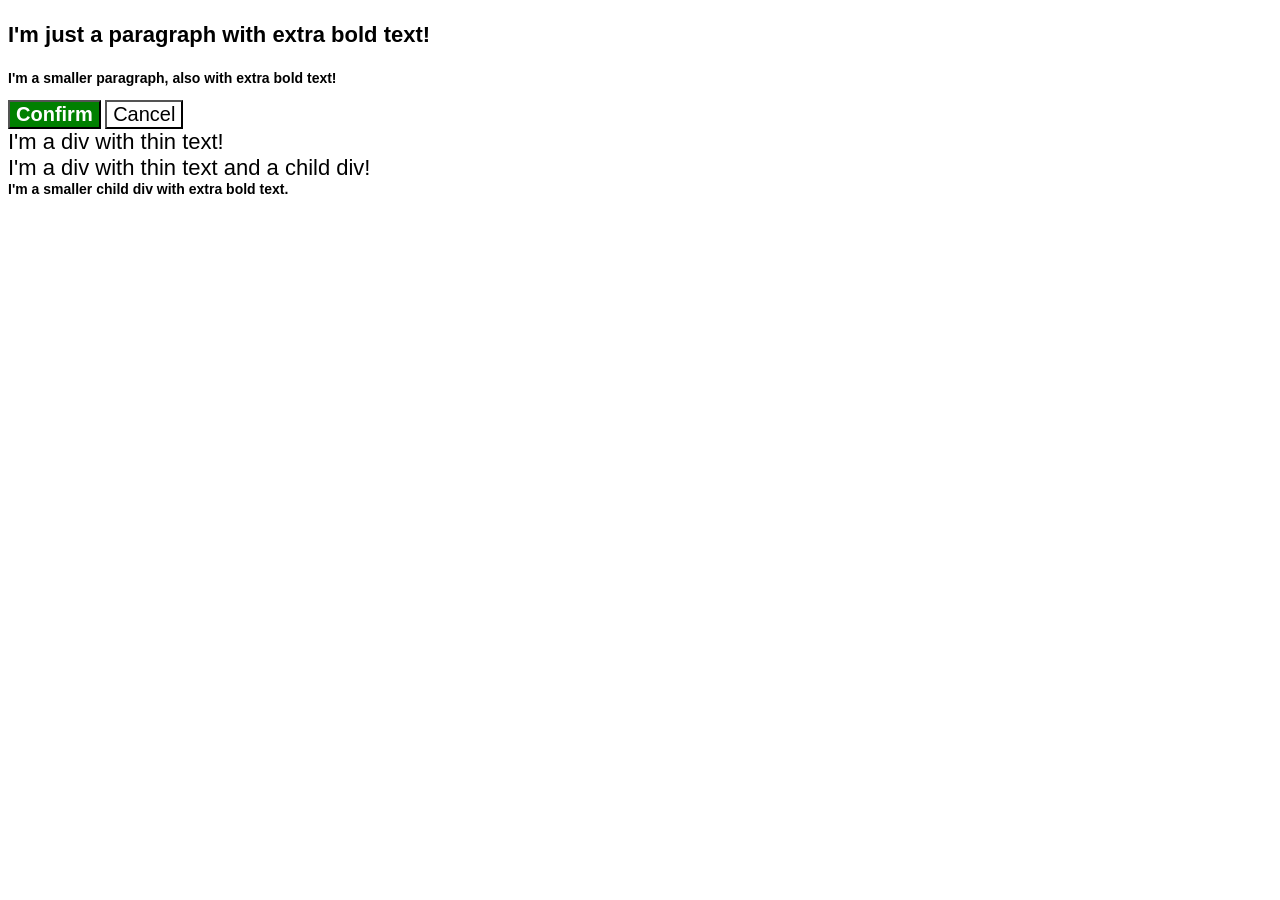
<file: my-solutions/cascade/01-cascade-fix/index.html>
<!DOCTYPE html>
<html lang="en">
  <head>
    <meta charset="UTF-8">
    <meta http-equiv="X-UA-Compatible" content="IE=edge">
    <meta name="viewport" content="width=device-width, initial-scale=1.0">
    <title>Fix the Cascade</title>
    <link rel="stylesheet" href="style.css">
  </head>
  <body>
    <p class="para">I'm just a paragraph with extra bold text!</p>
    <p class="para small-para">I'm a smaller paragraph, also with extra bold text!</p>

    <button id="confirm-button" class="button confirm">Confirm</button>
    <button id="cancel-button" class="button cancel">Cancel</button>

    <div class="text">I'm a div with thin text!</div>
    <div class="text">I'm a div with thin text and a child div!
      <div class="text child">I'm a smaller child div with extra bold text.</div>
    </div>
  </body>
</html>
</file>
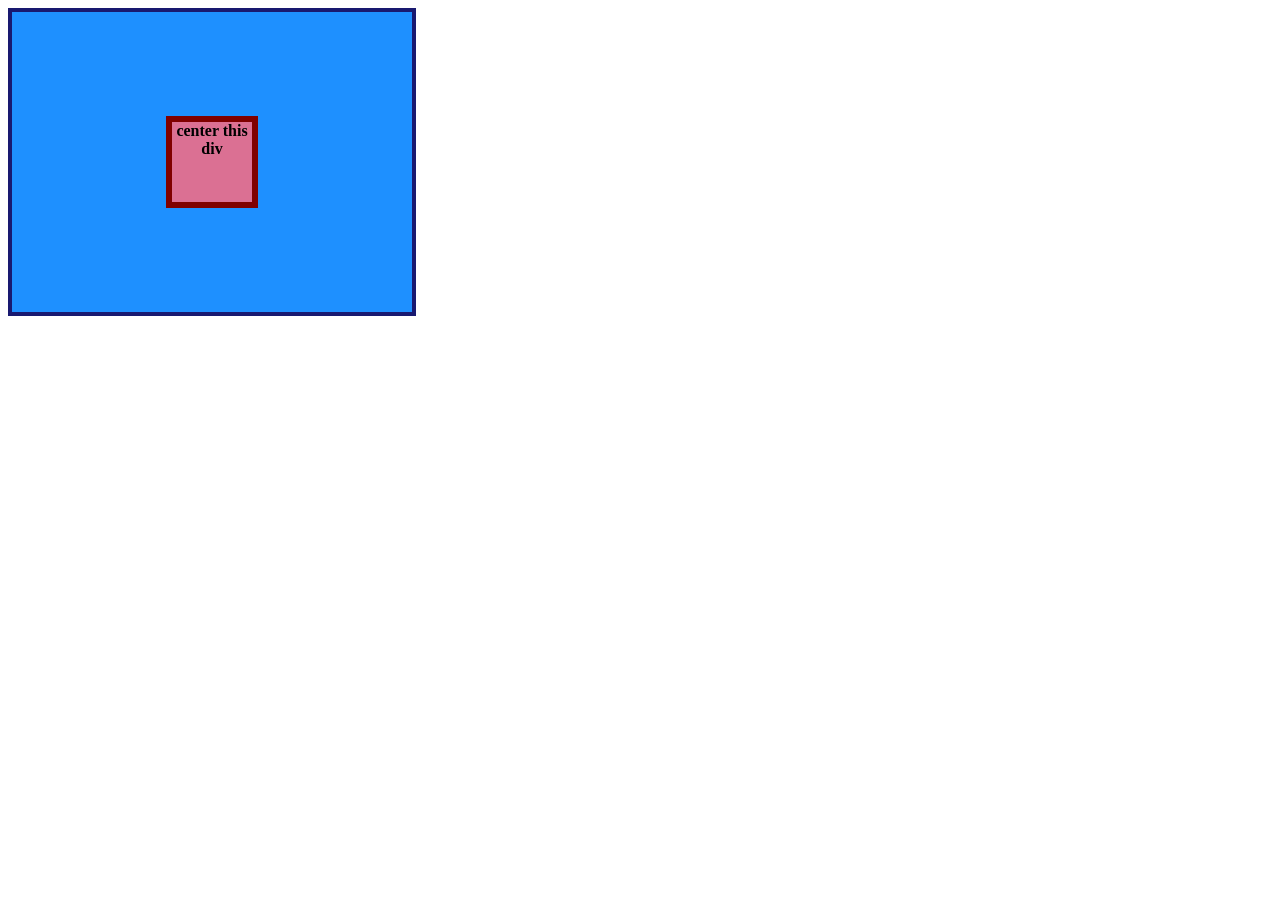
<file: my-solutions/flex/01/index.html>
<!DOCTYPE html>
<html lang="en">
  <head>
    <meta charset="UTF-8">
    <meta http-equiv="X-UA-Compatible" content="IE=edge">
    <meta name="viewport" content="width=device-width, initial-scale=1.0">
    <title>CENTER THIS DIV</title>
    <link rel="stylesheet" href="style.css">
  </head>
  <body>
    <div class="container">
      <div class="box">center this div</div>
    </div>
  </body>
</html>
</file>
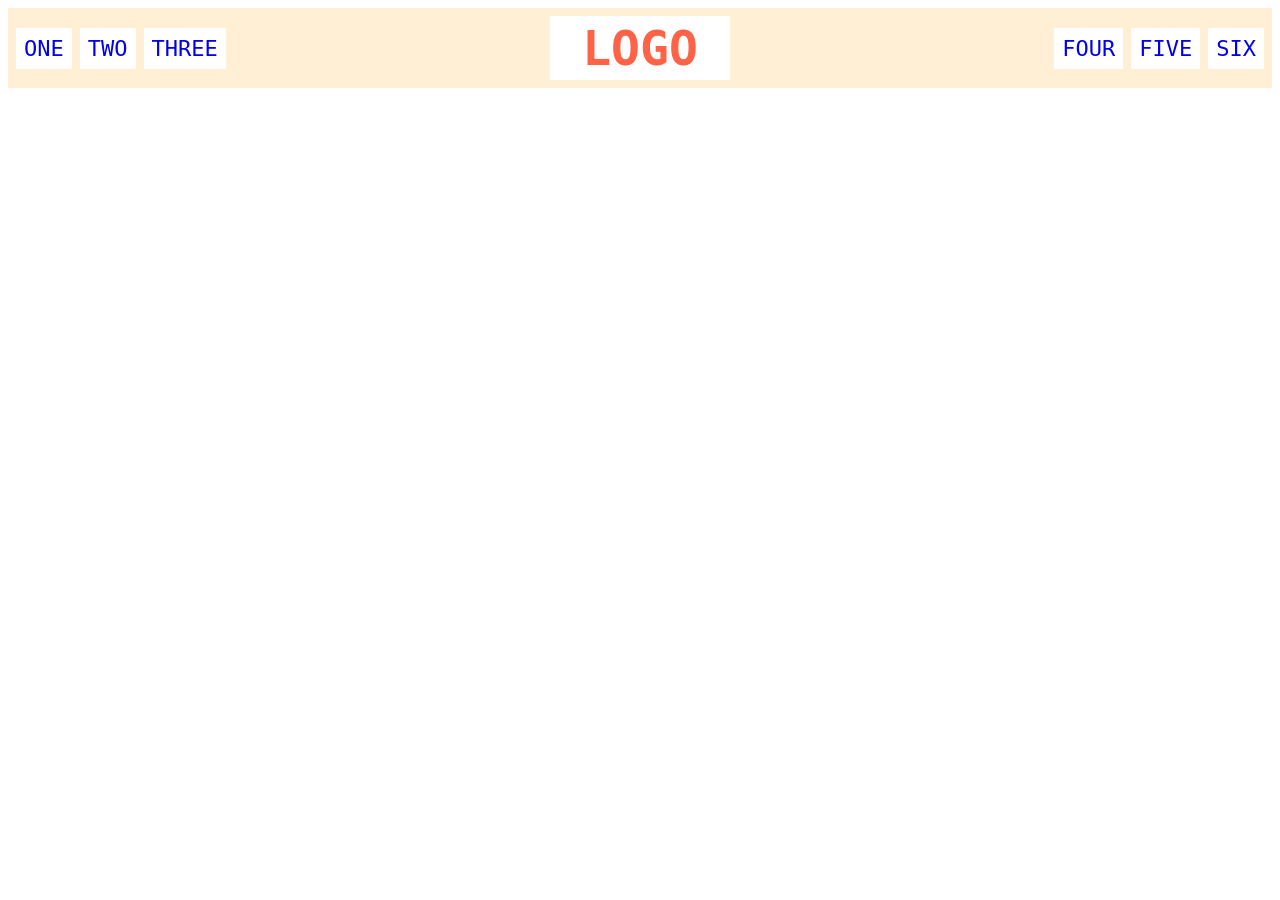
<file: my-solutions/flex/02/index.html>
<!DOCTYPE html>
<html lang="en">
  <head>
    <meta charset="UTF-8">
    <meta http-equiv="X-UA-Compatible" content="IE=edge">
    <meta name="viewport" content="width=device-width, initial-scale=1.0">
    <title>Flex Header</title>
    <link rel="stylesheet" href="style.css">
  </head>
  <body>
    <div class="header">
      <div class="left-links">
        <ul>
          <li><a href="#">ONE</a></li>
          <li><a href="#">TWO</a></li>
          <li><a href="#">THREE</a></li>
        </ul>
      </div>
      <div class="logo">LOGO</div>
      <div class="right-links">
        <ul>
          <li><a href="#">FOUR</a></li>
          <li><a href="#">FIVE</a></li>
          <li><a href="#">SIX</a></li>
        </ul>
      </div>
    </div>
  </body>
</html>
</file>
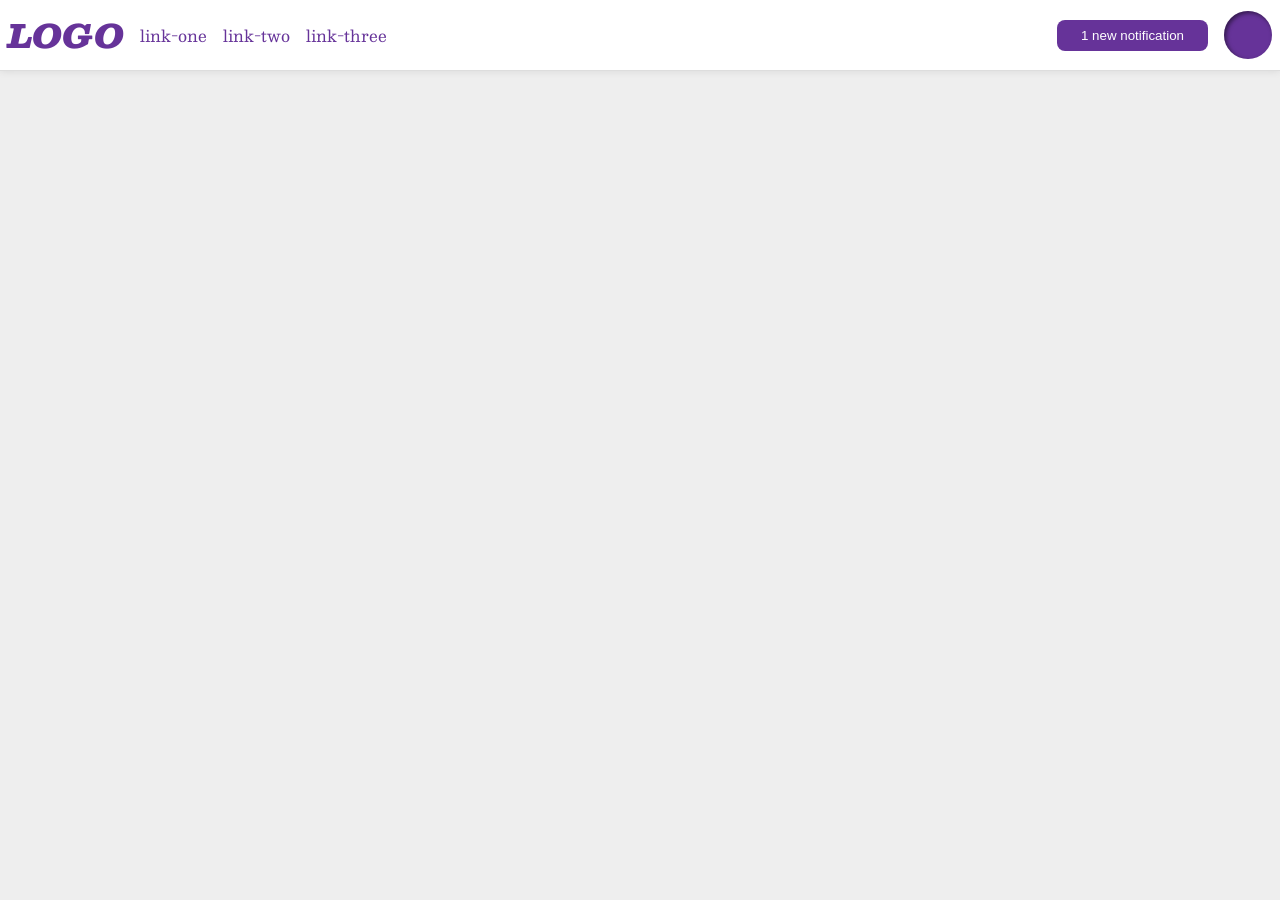
<file: my-solutions/flex/03/index.html>
<!DOCTYPE html>
<html lang="en">
  <head>
    <meta charset="UTF-8">
    <meta http-equiv="X-UA-Compatible" content="IE=edge">
    <meta name="viewport" content="width=device-width, initial-scale=1.0">
    <title>Flex Header 2</title>
    <link rel="stylesheet" href="style.css">
  </head>
  <body>
    <div class="header">
      <div class="left">
        <div class="logo">
          LOGO
        </div>
        <ul class="links">
          <li><a href="https://google.com">link-one</a></li>
          <li><a href="https://google.com">link-two</a></li>
          <li><a href="https://google.com">link-three</a></li>
        </ul>
      </div>
      <div class="right">
        <button class="notifications">
          1 new notification
        </button>
        <div class="profile-image"></div>
      </div>
    </div>
  </body>
</html>
</file>
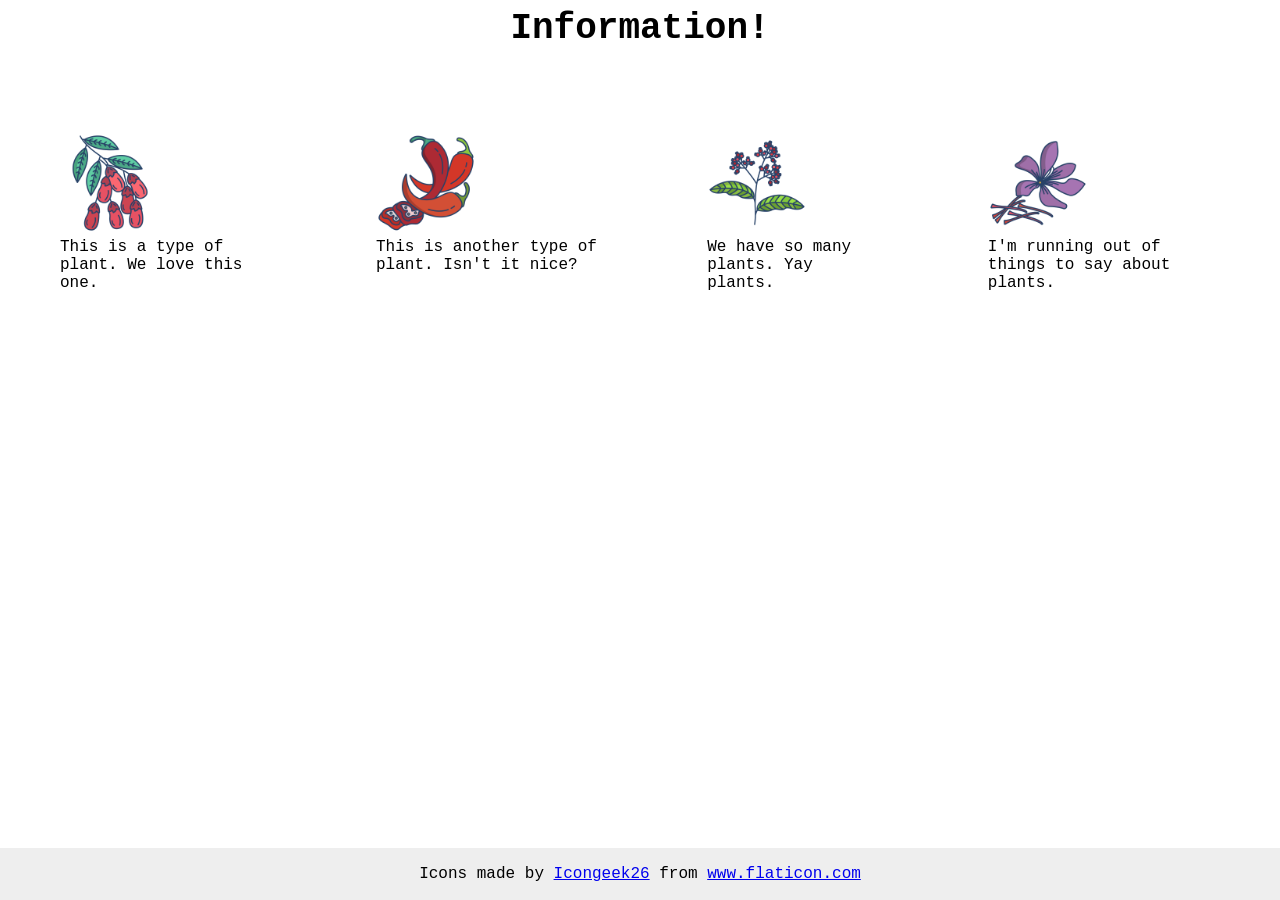
<file: my-solutions/flex/04/index.html>
<!DOCTYPE html>
<html lang="en">
  <head>
    <meta charset="UTF-8">
    <meta http-equiv="X-UA-Compatible" content="IE=edge">
    <meta name="viewport" content="width=device-width, initial-scale=1.0">
    <title>Information</title>
    <link rel="stylesheet" href="style.css">
  </head>
  <body>
    <div class="container1">
      <div class="title">Information!</div>
    
      <div class="container2">
        <div class="item">
          <img src="./images/barberry.png" alt="barberry">
          <div class="text">This is a type of plant. We love this one.</div>
        </div>

        <div class="item">
          <img src="./images/chilli.png" alt="chili">
          <div class="text">This is another type of plant. Isn't it nice?</div>        
        </div>

        <div class="item">
          <img src="./images/pepper.png" alt="pepper">
          <div class="text">We have so many plants. Yay plants.</div>        
        </div>

        <div class="item">
          <img src="./images/saffron.png" alt="saffron">
          <div class="text">I'm running out of things to say about plants.</div>        
        </div>

      </div>
  </div>
    <!-- disregard this section, it's here to give attribution to the creator of these icons -->
    <div class="footer">
      <div>Icons made by <a href="https://www.flaticon.com/authors/icongeek26" title="Icongeek26">Icongeek26</a> from <a href="https://www.flaticon.com/" title="Flaticon">www.flaticon.com</a></div>
    </div>
  </body>
</html>
</file>
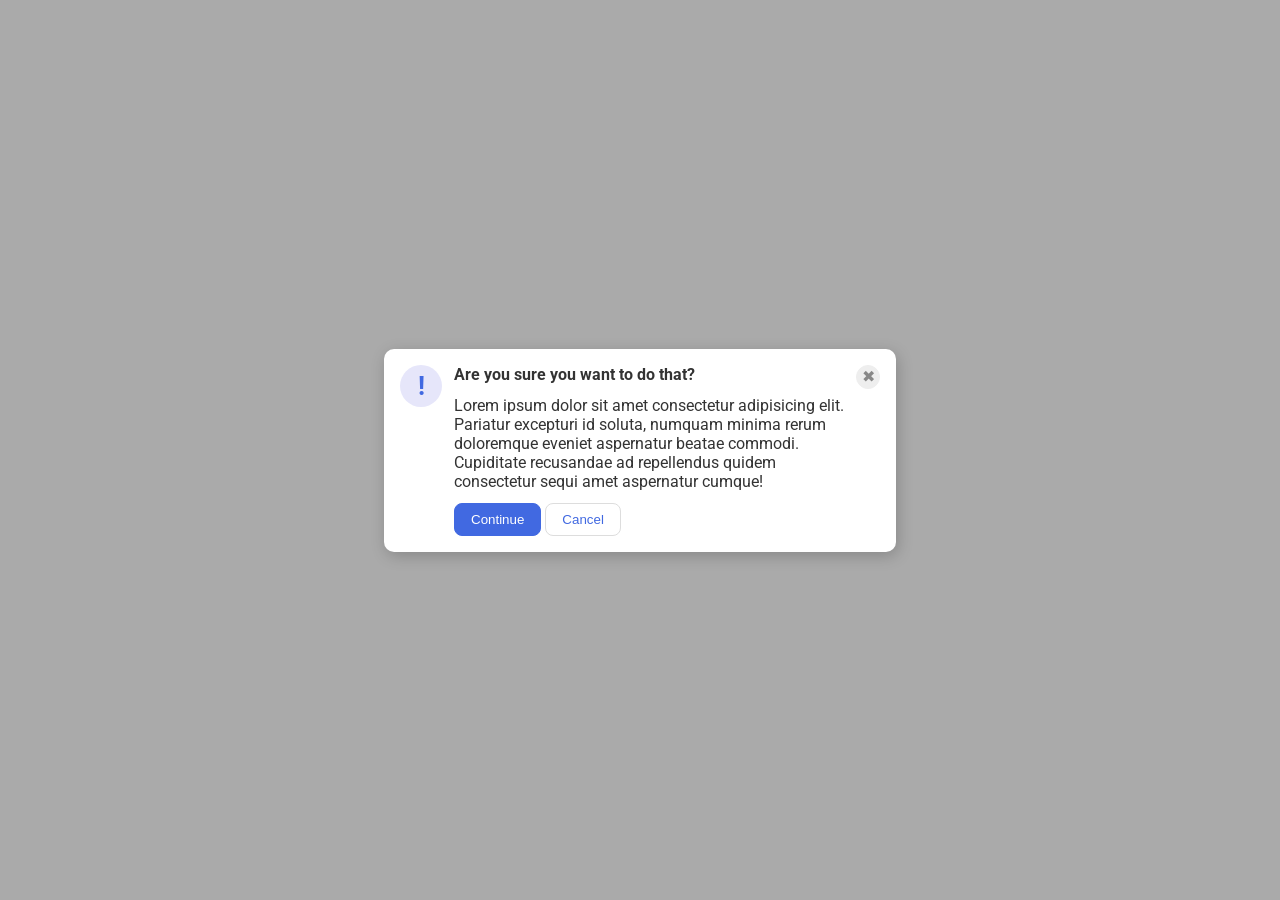
<file: my-solutions/flex/05/index.html>
<!DOCTYPE html>
<html lang="en">
  <head>
    <meta charset="UTF-8">
    <meta http-equiv="X-UA-Compatible" content="IE=edge">
    <meta name="viewport" content="width=device-width, initial-scale=1.0">
    <link rel="stylesheet" href="style.css">
    <title>Modal</title>
  </head>
  <body>
    <div class="modal">

        <div class="icon">!</div>
       
        <div class="container2">
          <div class="header">Are you sure you want to do that?</div>
          <div class="text">Lorem ipsum dolor sit amet consectetur adipisicing elit. Pariatur excepturi id soluta, numquam minima rerum doloremque eveniet aspernatur beatae commodi. Cupiditate recusandae ad repellendus quidem consectetur sequi amet aspernatur cumque!</div>
          <div class="but">
            <button class="continue">Continue</button>
            <button class="cancel">Cancel</button>              
          </div>
        </div>        

        <button class="close-button">✖</button>        

    </div>
  </body>
</html>
</file>
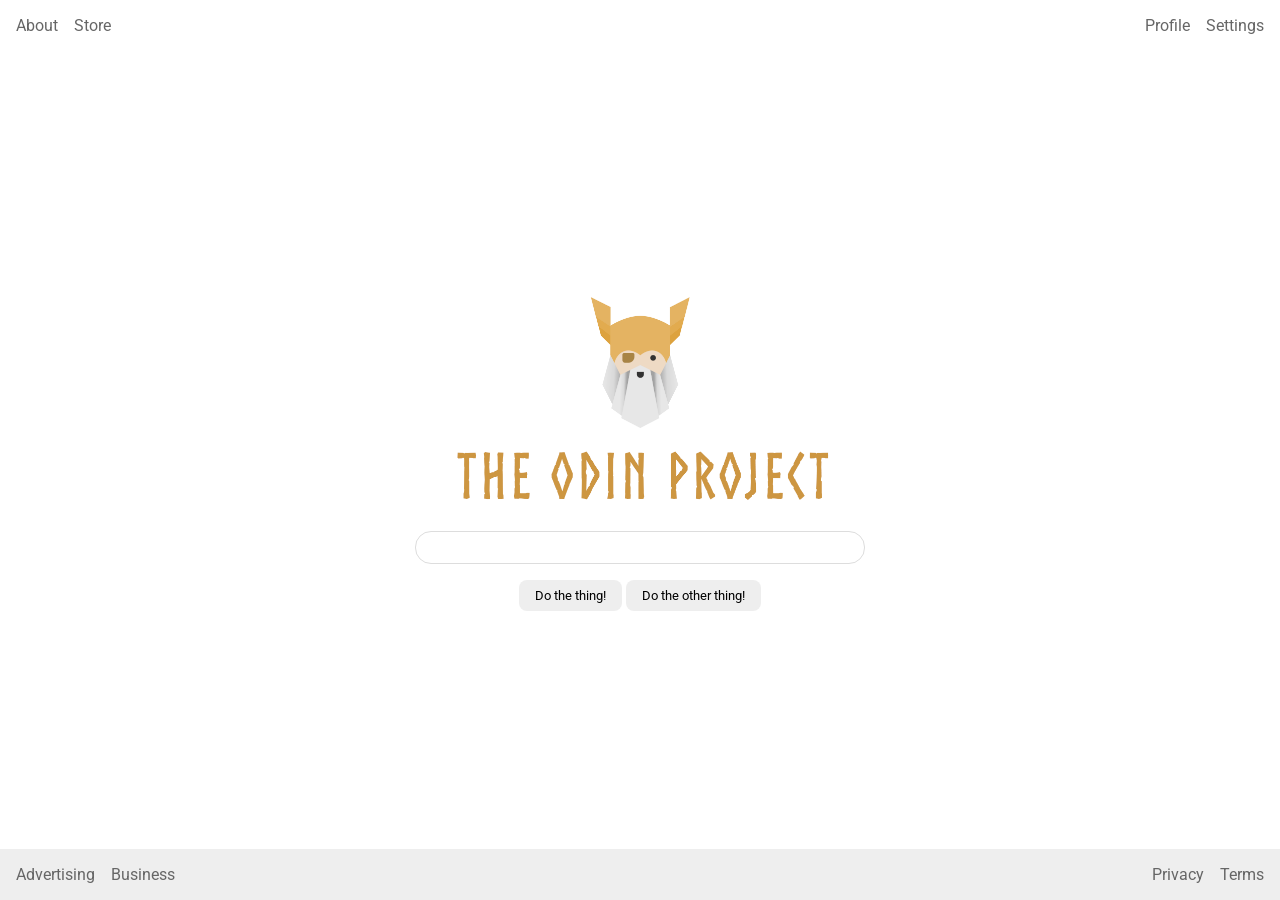
<file: my-solutions/flex/06/index.html>
<!DOCTYPE html>
<html lang="en">
  <head>
    <meta charset="UTF-8">
    <meta http-equiv="X-UA-Compatible" content="IE=edge">
    <meta name="viewport" content="width=device-width, initial-scale=1.0">
    <title>LAYOUT</title>
    <link rel="stylesheet" href="./style.css">
  </head>
  <body>

    <div class="header">
      <ul class="left-links">
        <li><a href="#">About</a></li>
        <li><a href="#">Store</a></li>
      </ul>
      <ul class="right-links">
        <li><a href="#">Profile</a></li>
        <li><a href="#">Settings</a></li>
      </ul>
    </div>

    <div class="content">
      <img src="./logo.png" alt="Project logo. Represents odin with the project name.">
      <div class="input">
        <input type="text">
      </div>
      <div class="buttons">
        <button>Do the thing!</button>
        <button>Do the other thing!</button>
      </div>
    </div>

    <div class="footer">
      <ul class="left-links">
        <li><a href="#">Advertising</a></li>
        <li><a href="#">Business</a></li>
      </ul>
      <ul class="right-links">
        <li><a href="#">Privacy</a></li>
        <li><a href="#">Terms</a></li>
      </ul>
    </div>
    
  </body>
</html>
</file>
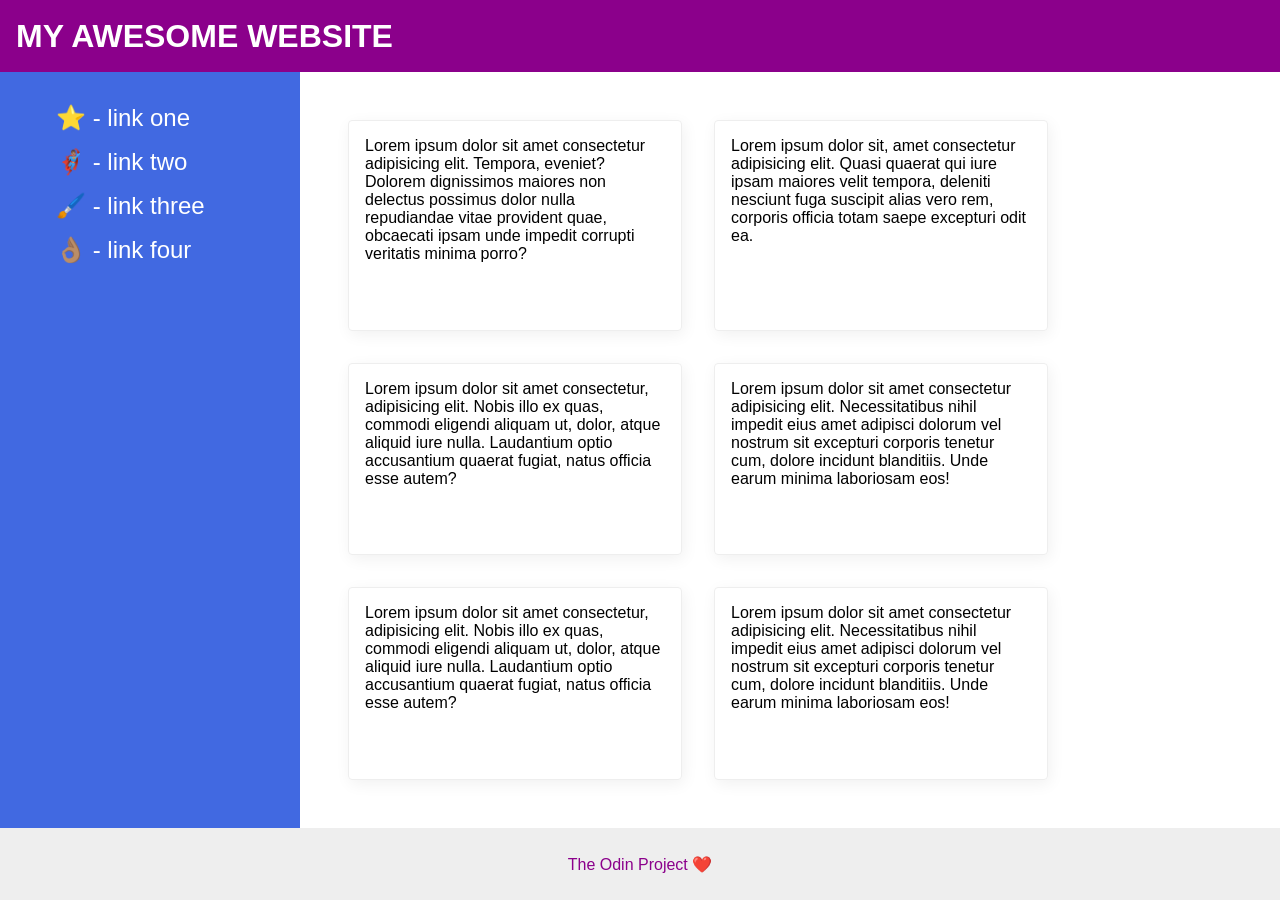
<file: my-solutions/flex/07/index.html>
<!DOCTYPE html>
<html lang="en">
  <head>
    <meta charset="UTF-8">
    <meta http-equiv="X-UA-Compatible" content="IE=edge">
    <meta name="viewport" content="width=device-width, initial-scale=1.0">
    <title>The Holy Grail</title>
    <link rel="stylesheet" href="style.css">
  </head>
  <body>
    <div class="header">
      MY AWESOME WEBSITE
    </div>
    <div class="container">
    
    <div class="sidebar">
      <ul>
        <li><a href="#">⭐ - link one</a></li>
        <li><a href="#">🦸🏽‍♂️ - link two</a></li>
        <li><a href="#">🖌️ - link three</a></li>
        <li><a href="#">👌🏽 - link four</a></li>
      </ul>
    </div>

    <div class="content">
      <div class="card">Lorem ipsum dolor sit amet consectetur adipisicing elit. Tempora, eveniet? Dolorem dignissimos maiores non delectus possimus dolor nulla repudiandae vitae provident quae, obcaecati ipsam unde impedit corrupti veritatis minima porro?</div>
      <div class="card">Lorem ipsum dolor sit, amet consectetur adipisicing elit. Quasi quaerat qui iure ipsam maiores velit tempora, deleniti nesciunt fuga suscipit alias vero rem, corporis officia totam saepe excepturi odit ea.</div>
      <div class="card">Lorem ipsum dolor sit amet consectetur, adipisicing elit. Nobis illo ex quas, commodi eligendi aliquam ut, dolor, atque aliquid iure nulla. Laudantium optio accusantium quaerat fugiat, natus officia esse autem?</div>
      <div class="card">Lorem ipsum dolor sit amet consectetur adipisicing elit. Necessitatibus nihil impedit eius amet adipisci dolorum vel nostrum sit excepturi corporis tenetur cum, dolore incidunt blanditiis. Unde earum minima laboriosam eos!</div>
      <div class="card">Lorem ipsum dolor sit amet consectetur, adipisicing elit. Nobis illo ex quas, commodi eligendi aliquam ut, dolor, atque aliquid iure nulla. Laudantium optio accusantium quaerat fugiat, natus officia esse autem?</div>
      <div class="card">Lorem ipsum dolor sit amet consectetur adipisicing elit. Necessitatibus nihil impedit eius amet adipisci dolorum vel nostrum sit excepturi corporis tenetur cum, dolore incidunt blanditiis. Unde earum minima laboriosam eos!</div>      
    </div>

    </div>

    <div class="footer">
      The Odin Project ❤️
    </div>
  </body>
</html>
</file>
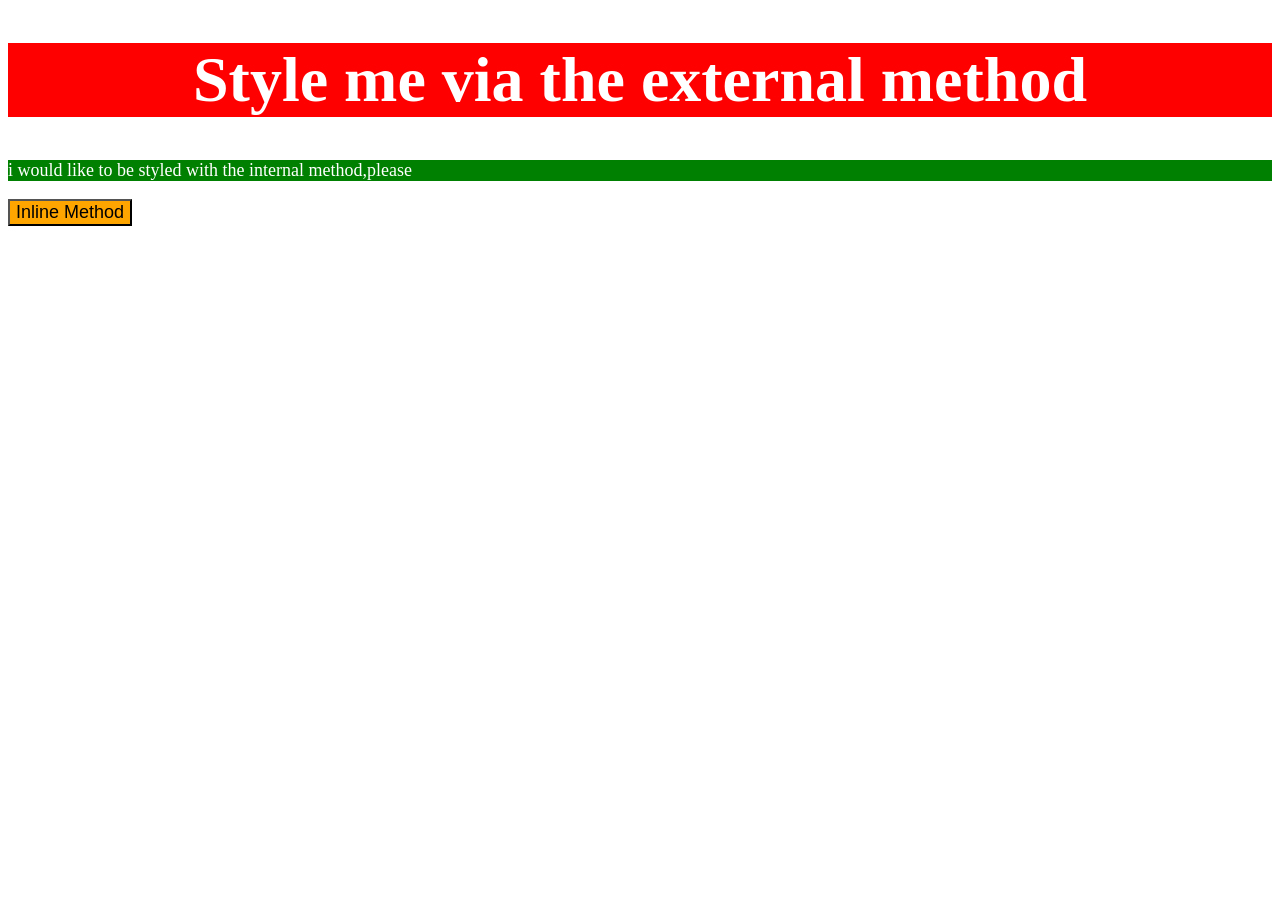
<file: my-solutions/intro-to-css/01-css-methods/index.html>
<!DOCTYPE html>
<html lang="en">
<head>
    <meta charset="UTF-8">
    <meta name="viewport" content="width=device-width, initial-scale=1.0">
    <title>Document</title>
    <link rel="stylesheet" href="styles.css">
    <style>
        p{
            background-color: green;
            color: white;
            font-size: 18px;
        }
    </style>
</head>
<body>
    
    <div>
    <h1>Style me via the external method</h1>
    </div>

    <p>i would like to be styled with the internal method,please</p>

    <button style="background-color: orange; font-size: 18px;">Inline Method</button>
</body>
</html>
</file>
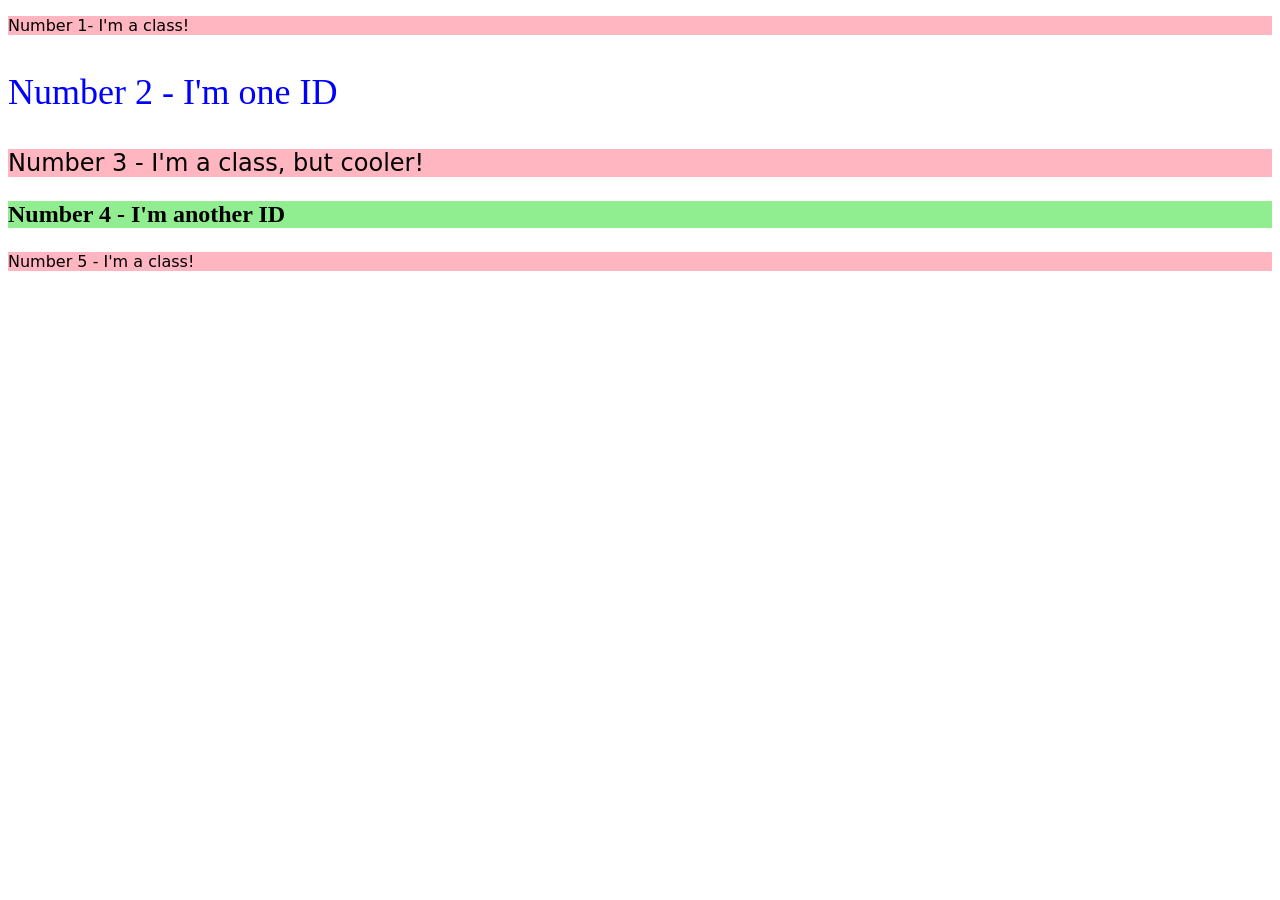
<file: my-solutions/intro-to-css/02-class-id-selectors/index.html>
<!DOCTYPE html>
<html lang="en">
<head>
    <meta charset="UTF-8">
    <meta name="viewport" content="width=device-width, initial-scale=1.0">
    <title>Document</title>
    <link rel="stylesheet" href="style.css">
</head>
<body>
    <p class="odd1">Number 1- I'm a class!</p>

    <div id="second">
     <p >Number 2 - I'm one ID</p>       
    </div>

    <p class="odd1 odd2">Number 3 - I'm a class, but cooler!</p>

<div id="forth">
<p >Number 4 - I'm another ID</p>    
</div>

<p class="odd1">Number 5 - I'm a class!</p>

</body>
</html>
</file>
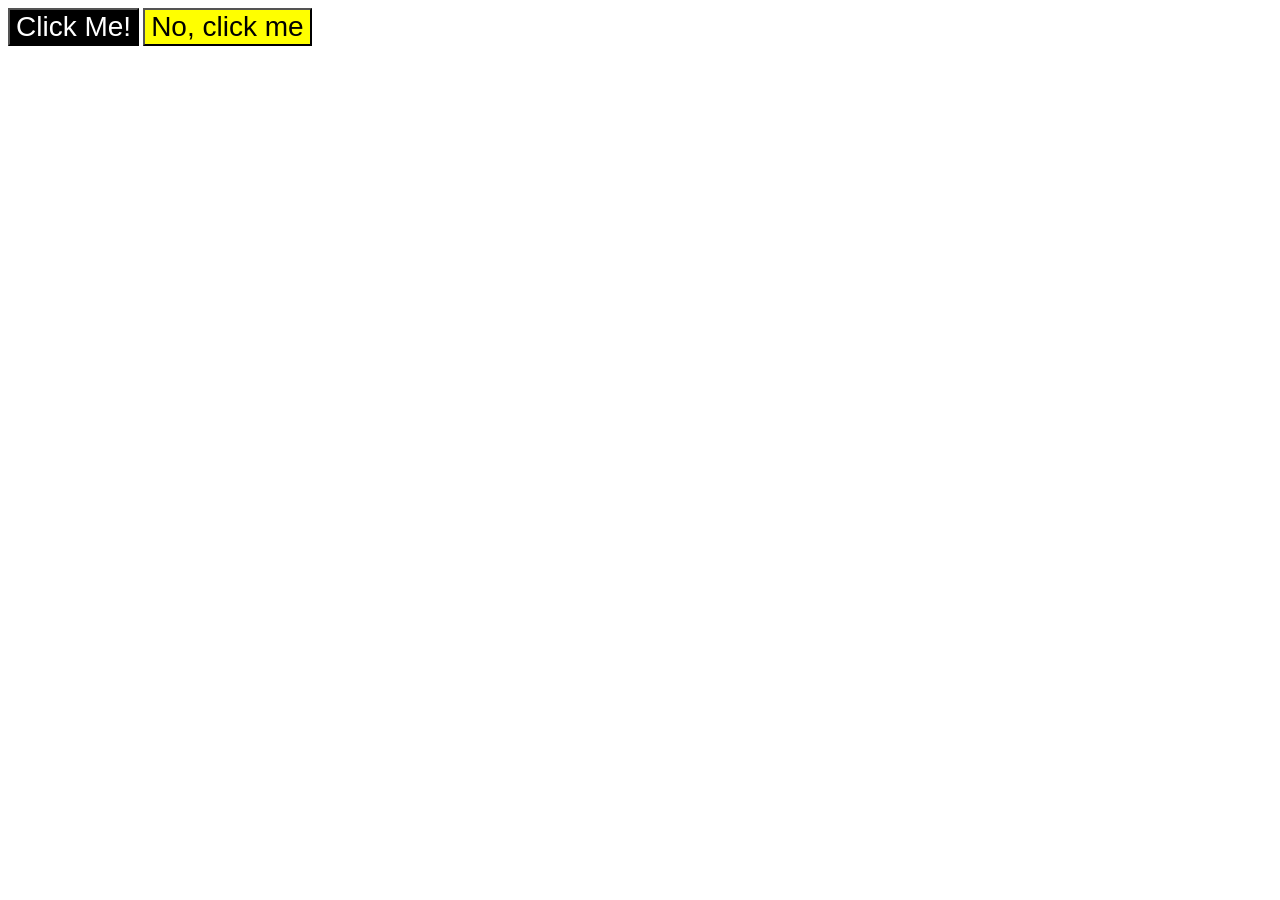
<file: my-solutions/intro-to-css/03-grouping-selectors/index.html>
<!DOCTYPE html>
<html lang="en">
<head>
    <meta charset="UTF-8">
    <meta name="viewport" content="width=device-width, initial-scale=1.0">
    <title>Document</title>
    <link rel="stylesheet" href="style.css">
</head>
<body>
    
    <button class="b1">Click Me!</button> 
    <button class="b2">No, click me</button>
</body>
</html>
</file>
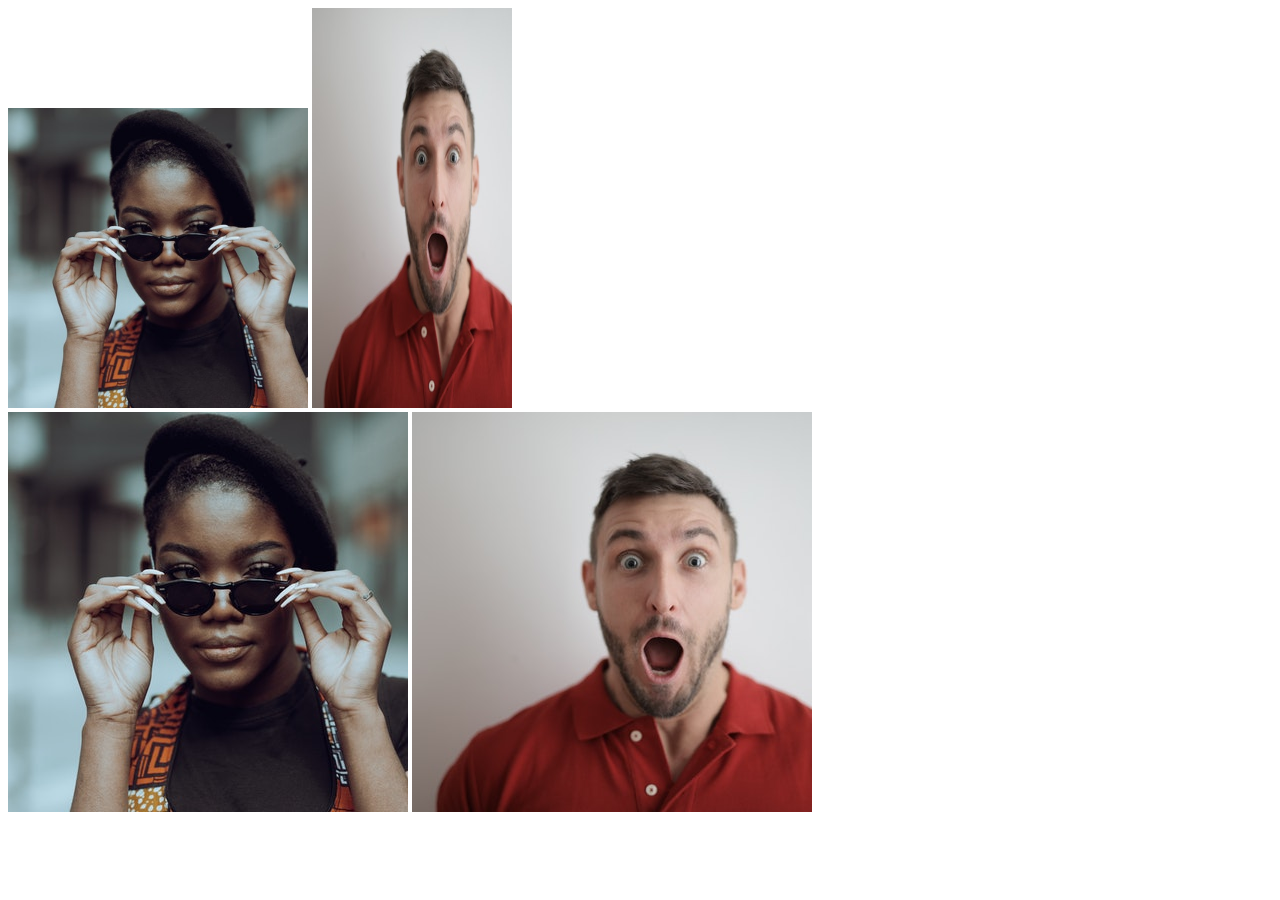
<file: my-solutions/intro-to-css/04-chaining-selectors/index.html>
<!DOCTYPE html>
<html lang="en">
  <head>
    <meta charset="UTF-8">
    <meta http-equiv="X-UA-Compatible" content="IE=edge">
    <meta name="viewport" content="width=device-width, initial-scale=1.0">
    <title>Chaining Selectors</title>
    <link rel="stylesheet" href="style.css">
  </head>
  <body>
    <!-- Use the classes BELOW this line -->
    <div>
      <img class="avatar proportioned" src="./images/pexels-katho-mutodo-8434791.jpg" alt="Woman with glasses">
      <img class="avatar distorted" src="./images/pexels-andrea-piacquadio-3777931.jpg" alt="Man with surprised expression">
    </div>
    <!-- Use the classes ABOVE this line -->
    <div>
      <img class="original proportioned" src="./images/pexels-katho-mutodo-8434791.jpg" alt="Woman with glasses">
      <img class="original distorted" src="./images/pexels-andrea-piacquadio-3777931.jpg" alt="Man with surprised expression">
    </div>
  </body>
</html>
</file>
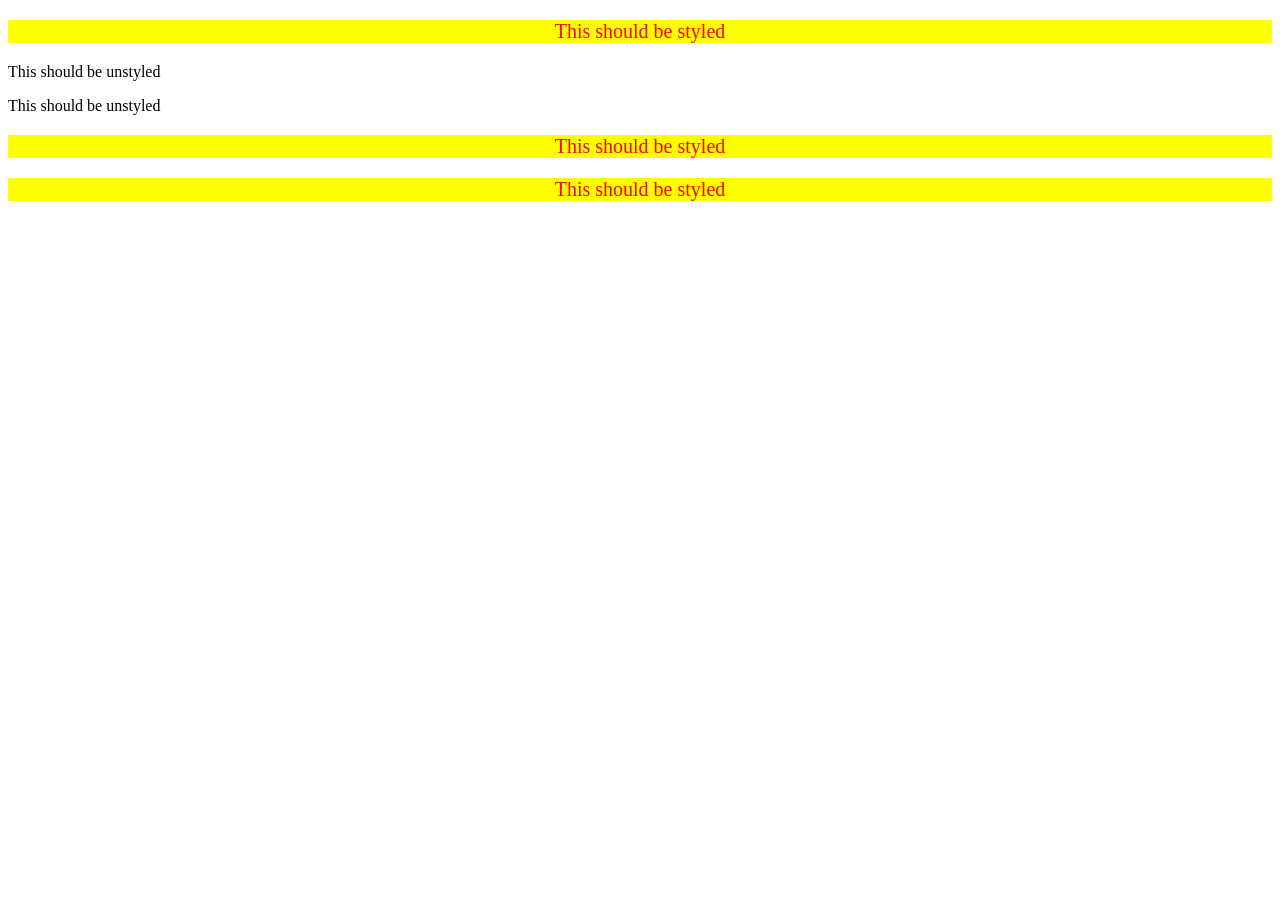
<file: my-solutions/intro-to-css/05-descendant-combinator/index.html>
<!DOCTYPE html>
<html lang="en">
<head>
    <meta charset="UTF-8">
    <meta name="viewport" content="width=device-width, initial-scale=1.0">
    <title>Document</title>
    <link rel="stylesheet" href="style.css">
</head>
<body>
        <div class="acend">
            <p class="descend">This should be styled</p>
        </div>

            <p class="descend">This should be unstyled</p>
            <p class="descend">This should be unstyled</p>
        
            <div class="acend">
            <p class="descend">This should be styled</p>
            <p class="descend">This should be styled</p>
        </div>
</body>
</html>
</file>
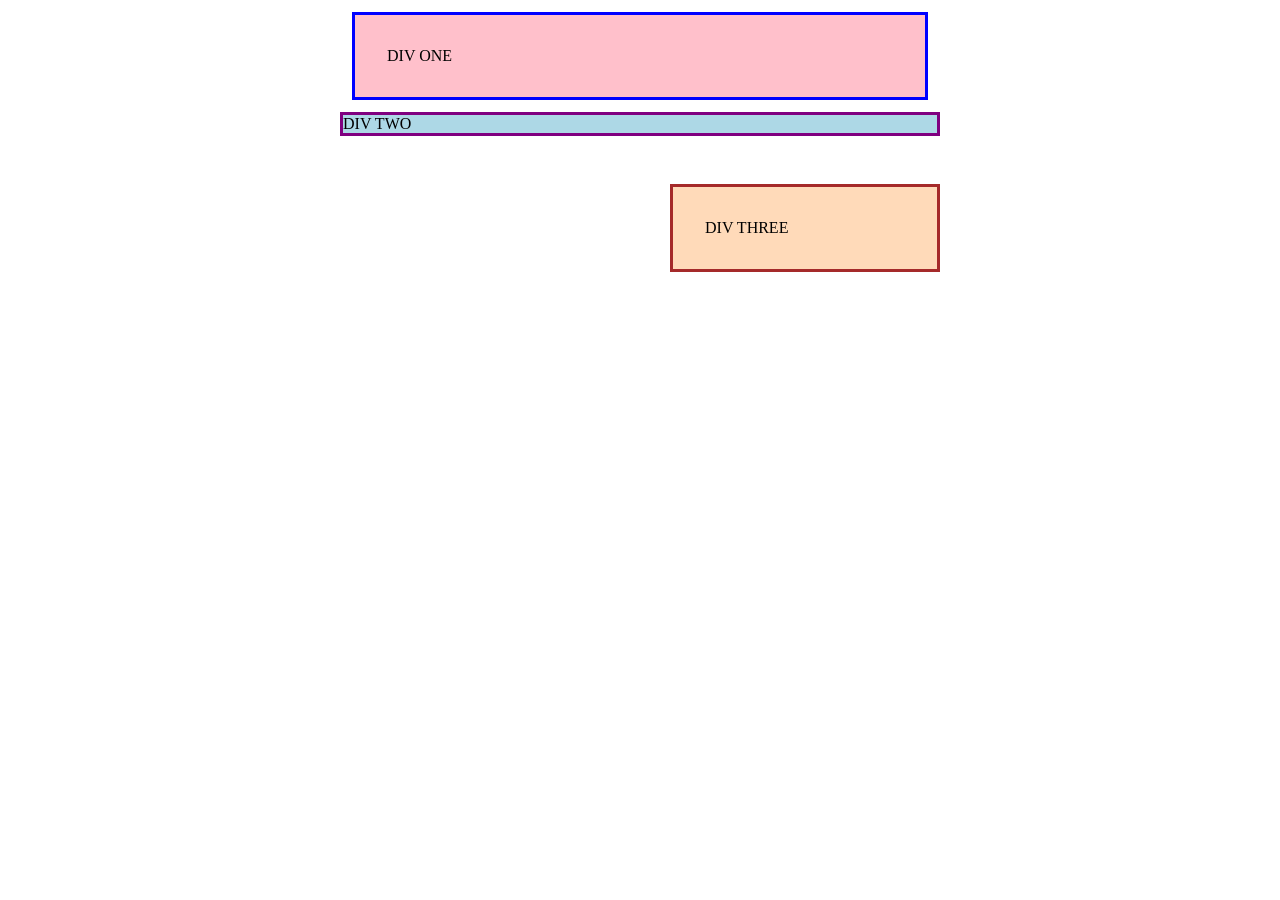
<file: my-solutions/Foundations/block-and-inline/01-margin-and-padding-1/index.html>
<!DOCTYPE html>
<html lang="en">
  <head>
    <meta charset="UTF-8">
    <meta http-equiv="X-UA-Compatible" content="IE=edge">
    <meta name="viewport" content="width=device-width, initial-scale=1.0">
    <title>Margin and Padding exercise</title>
    <link rel="stylesheet" href="style.css">
  </head>
  <body>
    <div class="one">
      DIV ONE
    </div>
    <div class="two">
      DIV TWO
    </div>
    <div class="three">
      DIV THREE
    </div>
  </body>
</html>
</file>
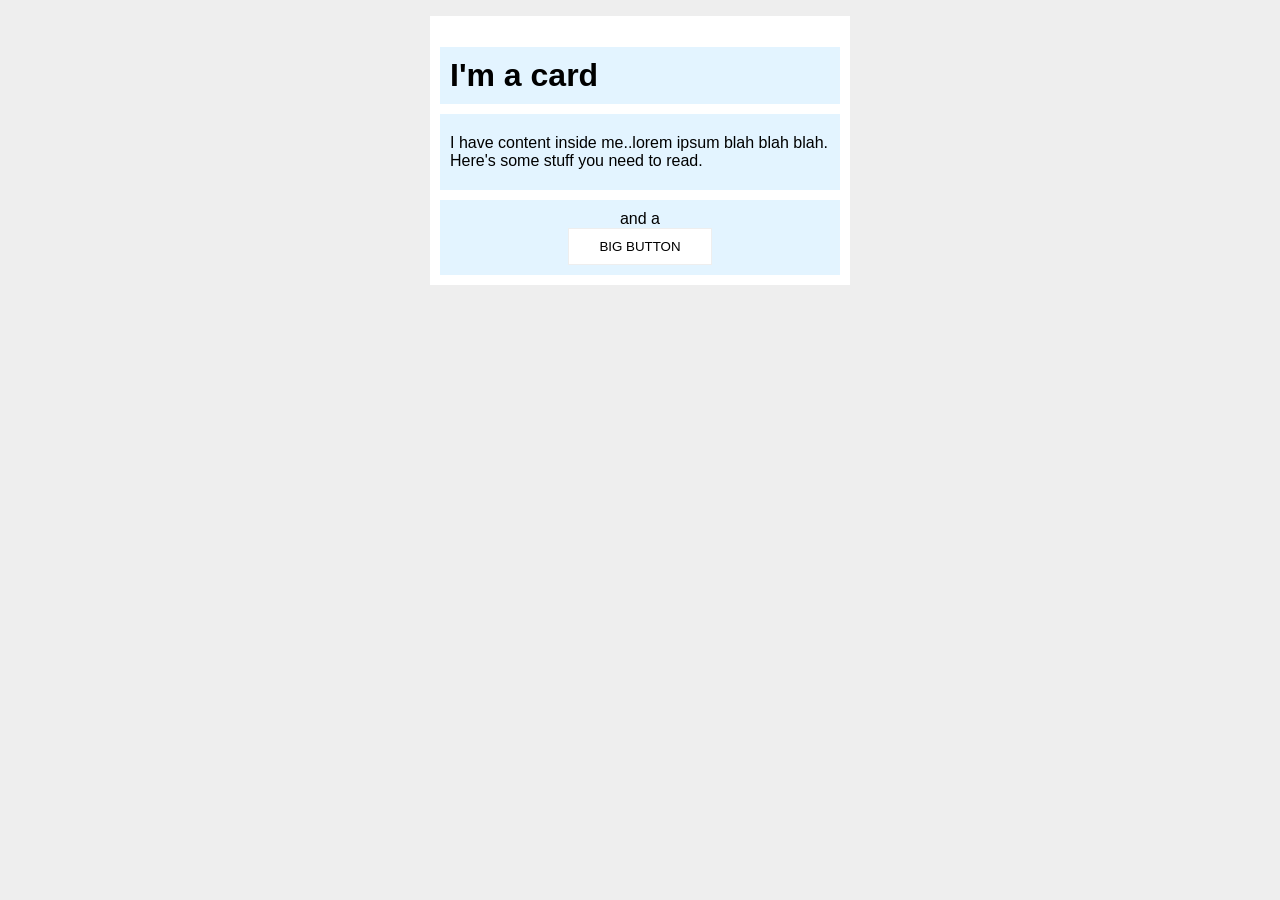
<file: my-solutions/Foundations/block-and-inline/02-margin-and-padding-2/index.html>
<!DOCTYPE html>
<html lang="en">
  <head>
    <meta charset="UTF-8">
    <meta http-equiv="X-UA-Compatible" content="IE=edge">
    <meta name="viewport" content="width=device-width, initial-scale=1.0">
    <title>Margin and Padding exercise 2</title>
    <link rel="stylesheet" href="style.css">
  </head>
  <body>
    <div class="card">
      <h1 class="title">I'm a card</h1>
      <div class="content">I have content inside me..lorem ipsum blah blah blah. Here's some stuff you need to read.</div>
      <div class="button-container">and a <button>BIG BUTTON</button></div>
    </div>
  </body>
</html>
</file>
<file: my-solutions/cascade/01-cascade-fix/style.css>
body {
  font-family: Arial, Helvetica, sans-serif;
}

.para,
.small-para {
  color: hsl(0, 0%, 0%);
  font-weight: 800;
}

.para {
  font-size: 22px;
}

.small-para {
  font-size: 14px;
  font-weight: 800;
}

/* #confirm-button{
  background: green;
  color: white;
  font-weight: bold;
}  */


.button.confirm {
  background: green;
  color: white;
  font-weight: bold;
} 

.button {
  background-color: rgb(255, 255, 255);
  color: rgb(0, 0, 0);
  font-size: 20px;
}


div.text {
  color: rgb(0, 0, 0);
  font-size: 22px;
  font-weight: 100;
}

.text.child {
  color: rgb(0, 0, 0);
  font-weight: 800;
  font-size: 14px;
}
</file>
<file: my-solutions/flex/01/style.css>
.container {
  background: dodgerblue;
  border: 4px solid midnightblue;
  width: 400px;
  height: 300px;
  display: flex;
  justify-content: center;
  align-items: center;
}

.box {
  background: palevioletred;
  font-weight: bold;
  text-align: center;
  border: 6px solid maroon;
  width: 80px;
  height: 80px;
}
</file>
<file: my-solutions/flex/02/style.css>
.header  {
  font-family: monospace;
  background: papayawhip;
}

.logo {
  font-size: 48px;
  font-weight: 900;
  color: tomato;
  background: white;
  padding: 4px 32px;
}

ul {
  /* this removes the dots on the list items*/
  list-style-type: none;
}

a {
  font-size: 22px;
  background: white;
  padding: 8px;
  /* this removes the line under the links */
  text-decoration: none;
}

.header {
  padding: 8px;
  display: flex;
  align-items: center;
  justify-content: space-between;
}

ul {
  display: flex;
  margin: 0;
  padding: 0;
  gap: 8px;
}
</file>
<file: my-solutions/flex/03/style.css>
/* this is some magical font-importing.  
you'll learn about it later. */
@import url('https://fonts.googleapis.com/css2?family=Besley:ital,wght@0,400;1,900&display=swap');

body {
  margin: 0;
  background: #eee;
  font-family: Besley, serif;
}

.header {
  background: white;
  border-bottom: 1px solid #ddd;
  box-shadow: 0 0 8px rgba(0,0,0,.1);
  display: flex;
  justify-content: space-between;
  padding: 8px;
}

.profile-image {
  background: rebeccapurple;
  box-shadow: inset 2px 2px 4px rgba(0,0,0,.5);
  border-radius: 50%;
  width: 48px;
  height: 48px;
}

.logo {
  color: rebeccapurple;
  font-size: 32px;
  font-weight: 900;
  font-style: italic;
}

button {
  border: none;
  border-radius: 8px;
  background: rebeccapurple;
  color: white;
  padding: 8px 24px;
}

a {
  /* this removes the line under our links */
  text-decoration: none;
  color: rebeccapurple;
}

ul {
  list-style-type: none;
  display: flex;
  margin: 0;
  padding: 0;
  gap: 16px;
}

.left{
  display: flex;
  gap: 16px;
  align-items: center;
}
.right{
  display: flex;
  gap: 16px;
  align-items: center;
}
</file>
<file: my-solutions/flex/04/style.css>
body {
  font-family: 'Courier New', Courier, monospace;
}

img {
  width: 100px;
  height: 100px;
}

.title {
  font-size: 36px;
  font-weight: 900;
  margin-bottom: 32px;
}

.container1{
  display: flex;
  flex-direction: column;
  align-items: center;
}

.container2{
  display: flex;
}

.item{
  margin: 52px;
  size: 200px;
}


/* do not edit this footer */
.footer {
  position: fixed;
  bottom: 0;
  left: 0;
  right: 0;
  height: 52px;
  display: flex;
  align-items: center;
  justify-content: center;
  background: #eee;
}
</file>
<file: my-solutions/flex/05/style.css>
@import url('https://fonts.googleapis.com/css2?family=Roboto:wght@400;700&display=swap');

html, body {
  height: 100%;
}

body {
  font-family: Roboto, sans-serif;
  margin: 0;
  background: #aaa;
  color: #333;
  /* I'll give you this one for free lol */
  display: flex;
  align-items: center;
  justify-content: center;
}

.modal {
  background: white;
  width: 480px;
  padding: 16px;
  border-radius: 10px;
  box-shadow: 2px 4px 16px rgba(0,0,0,.2);
  display: flex;
  justify-content: space-between;

}



.icon {
  color: royalblue;
  font-size: 26px;
  font-weight: 700;
  background: lavender;
  width: 42px;
  height: 42px;
  border-radius: 50%;
  display: flex;
  align-items: center;
  justify-content: center;
  flex-shrink: 0;
}

.container2{
  display: flex;
  flex-direction: column;
  margin-left: 12px;
  margin-right: 12px;
 
}

.header{
  font-weight: bolder;
  margin-bottom:12px ;
}

.text{
  margin-bottom:12px ;
}


.close-button {
  background: #eee;
  border-radius: 50%;
  color: #888;
  font-weight: 400;
  font-size: 16px;
  height: 24px;
  width: 24px;
  display: flex;
  align-items: center;
  justify-content: center;
  border: 1px solid #eee;
  padding: 0;
  flex-shrink: 0;
}

button {
  cursor: pointer;
  padding: 8px 16px;
  border-radius: 8px;
}

button.continue {
  background: royalblue;
  border: 1px solid royalblue;
  color: white;
}

button.cancel {
  background: white;
  border: 1px solid #ddd;
  color: royalblue;
}
</file>
<file: my-solutions/flex/06/style.css>
@import url('https://fonts.googleapis.com/css2?family=Roboto:wght@400;700&display=swap');

body {
  height: 100vh;
  margin: 0;
  overflow: hidden;
  font-family: Roboto, sans-serif;
}

img {
  width: 600px;
}

button {
  font-family: Roboto, sans-serif;
  border: none;
  border-radius: 8px;
  background: #eee;
}

input {
  border: 1px solid #ddd;
  border-radius: 16px;
  padding: 8px 24px;
  width: 400px;
}


body{
  display: flex;
  flex-direction: column;
  justify-content: space-between;
}

button{
  padding: 8px 16px;
}

.content{
  display: flex;
  flex-direction: column;
  align-items: center;
  justify-content: center;
  gap: 16px;
}

a{
  text-decoration: none;
  color: #666;
}

.header{
  padding: 16px;
  display: flex;
  justify-content: space-between;
}

.footer{
  padding: 16px;
  display: flex;
  justify-content: space-between;
  background: #eee;
} 

.left-links{
  margin: 0;
  padding: 0;
  gap: 16px;
  list-style: none;
  display: flex;

}

.right-links{
  margin: 0;
  padding: 0;
  gap: 16px;
  list-style: none;
  display: flex;
}
</file>
<file: my-solutions/flex/07/style.css>
body {
  font-family: -apple-system, BlinkMacSystemFont, 'Segoe UI', Roboto, Oxygen, Ubuntu, Cantarell, 'Open Sans', 'Helvetica Neue', sans-serif;
  margin: 0;
  min-height: 100vh;
}

.header {
  height: 72px;
  background: darkmagenta;
  color: white;
}

.footer {
  height: 72px;
  background: #eee;
  color: darkmagenta;
}

.sidebar {
  width: 300px;
  background: royalblue;
  box-sizing: border-box;
}

.card {
  border: 1px solid #eee;
  box-shadow: 2px 4px 16px rgba(0,0,0,.06);
  border-radius: 4px;
}






body{
  display: flex;
  flex-direction: column;
}

.header{
  display: flex;
  align-items: center;
  font-size: 32px;
  font-weight: 900;
  padding: 0 16px;
}

.container{
  display: flex;
  flex-grow: 1;
}

.sidebar{
  padding: 16px;
  flex-shrink: 0;
}

ul{
  list-style: none;
  display: flex;
  flex-direction: column;
  gap: 16px;
}

a{
  text-decoration: none;
  color: white;
  font-size: 24px;
}


.content{
  display: flex;
  flex-wrap: wrap;
  padding: 48px;
  gap: 32px;
}

.card{
  width: 300px;
  padding: 16px;
}

.footer{
  display: flex;
  justify-content: center;
  align-items: center;
}
</file>
<file: my-solutions/intro-to-css/01-css-methods/styles.css>
div{
    background-color: red;
    color: white;
    font-size: 32px;
    text-align: center;
    font-weight: bold;
}
</file>
<file: my-solutions/intro-to-css/02-class-id-selectors/style.css>
.odd1{
    background-color: lightpink;
    font-family: verdana,'DejaVu Sans', sans-serif;
}

.odd2{
    font-size: 24px;
}

#second{
     color: blue;
     font-size: 36px;
}

#forth{
    background-color: lightgreen;
    font-size: 24px;
    font-weight: bold;
}
</file>
<file: my-solutions/intro-to-css/03-grouping-selectors/style.css>
.b1,.b2{
    font-size: 28px;
    font-family: Helvetica,'Times New Roman' ,sans-serif;
}

.b1{
    background-color: black;
    color: white;
}

.b2{
    background-color: yellow;
}
</file>
<file: my-solutions/intro-to-css/04-chaining-selectors/style.css>
.avatar.proportioned{
    width: 300px;
    height: auto;
}

.avatar.distorted{
    width: 200px;
    height: 400px;
}
</file>
<file: my-solutions/intro-to-css/05-descendant-combinator/style.css>
.acend .descend{
    background-color: yellow;
    color: red;
    font-size: 20px;
    text-align: center;
}
</file>
<file: my-solutions/Foundations/block-and-inline/01-margin-and-padding-1/style.css>
body {
  max-width: 600px;
  margin: 0 auto;
}

.one {
  background: pink;
  border: 3px solid blue;
  /* CHANGE ME */
  padding: 32px;
  margin: 12px;
}

.two {
  background: lightblue;
  border: 3px solid purple;
  /* CHANGE ME */
  margin-bottom: 48px;
}

.three {
  background: peachpuff;
  border: 3px solid brown;
  width: 200px;
  /* CHANGE ME */
  padding: 32px;
  margin-left: auto;
}
</file>
<file: my-solutions/Foundations/block-and-inline/02-margin-and-padding-2/style.css>
body {
  background: #eee;
  font-family: sans-serif;
}

.card {
  width: 400px;
  background: #fff;
  padding: 10px;
  margin: 16px auto;
}

.title {
  background: #e3f4ff;
  padding: 10px;
  margin-bottom: 10px;
}

.content {
  background: #e3f4ff;
  margin-bottom: 10px;
  padding: 20px 10px;
}

.button-container {
  background: #e3f4ff;
  text-align: center;
  padding: 10px;
}

button {
  background: white;
  border: 1px solid #eee;
  display: block;
  padding: 10px 30px;
  margin: 0 auto;
}
</file>
